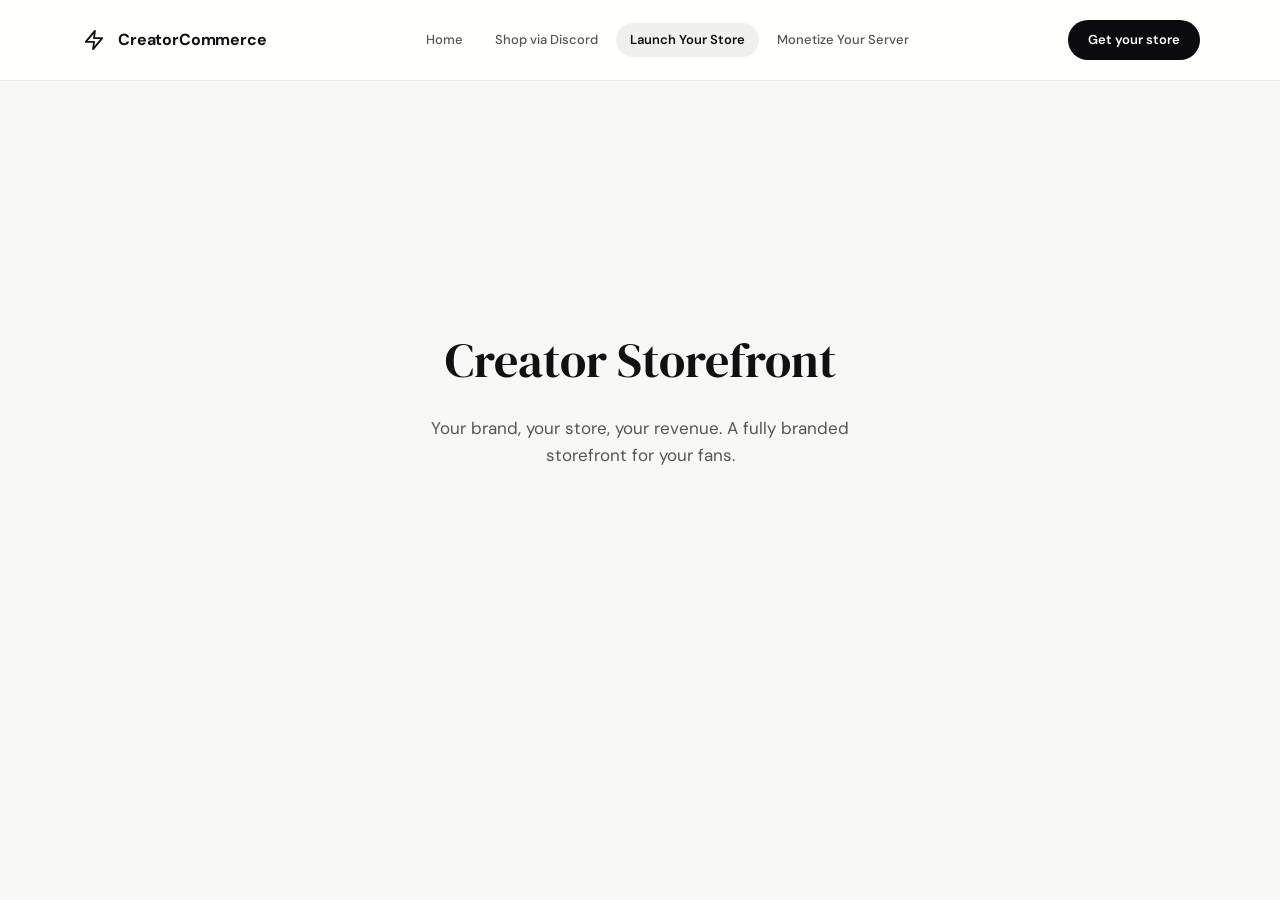
<file: creator-storefront.html>
<!DOCTYPE html>
<html lang="en">
<head>
  <meta charset="UTF-8">
  <meta name="viewport" content="width=device-width, initial-scale=1.0">
  <title>Creator Storefront — CreatorCommerce</title>
  <link rel="preconnect" href="https://fonts.googleapis.com">
  <link rel="preconnect" href="https://fonts.gstatic.com" crossorigin>
  <link href="https://fonts.googleapis.com/css2?family=DM+Sans:ital,wght@0,400;0,500;0,600;0,700;1,400&family=DM+Serif+Display&display=swap" rel="stylesheet">
  <style>
    *, *::before, *::after { box-sizing: border-box; margin: 0; padding: 0; }
    html { scroll-behavior: smooth; }
    img, svg, video { display: block; max-width: 100%; }
    button { cursor: pointer; border: none; background: none; font: inherit; color: inherit; }
    a { color: inherit; text-decoration: none; }

    :root {
      --bg: #F8F8F6; --surface: #fff; --dark: #0A0A0F;
      --text: #111; --text-secondary: #555; --text-muted: #999; --text-inverse: #0A0A0F;
      --accent: #C6F135; --accent-hover: #D4F85A; --accent-light: rgba(198,241,53,0.15);
      --border: rgba(0,0,0,0.08);
      --font-body: 'DM Sans', -apple-system, BlinkMacSystemFont, sans-serif;
      --font-display: 'DM Serif Display', Georgia, serif;
      --ease-out: cubic-bezier(0.16, 1, 0.3, 1);
      --radius-sm: 8px; --radius-md: 12px; --radius-full: 9999px;
    }
    body { font-family: var(--font-body); font-size: 16px; line-height: 1.6; color: var(--text); background: var(--bg); -webkit-font-smoothing: antialiased; }
    .container { max-width: 1200px; margin: 0 auto; padding: 0 24px; }
    @media (min-width: 768px) { .container { padding: 0 40px; } }

    /* NAV — light variant */
    .nav { --nav-bg: rgba(255,255,255,0.88); --nav-border: rgba(0,0,0,0.08); --nav-text: #555; --nav-text-hover: #111; --nav-active-bg: rgba(0,0,0,0.06); --nav-brand-color: #111; --nav-toggle-color: #111; padding: 16px 0; position: sticky; top: 0; z-index: 100; background: var(--nav-bg); backdrop-filter: blur(16px); -webkit-backdrop-filter: blur(16px); border-bottom: 1px solid var(--nav-border); }
    .nav-inner { display: flex; align-items: center; justify-content: space-between; height: 48px; }
    .nav-brand { display: flex; align-items: center; gap: 10px; }
    .nav-icon { width: 28px; height: 28px; display: flex; align-items: center; justify-content: center; color: var(--nav-brand-color); }
    .nav-brand-text { font-size: 16px; font-weight: 700; color: var(--nav-brand-color); letter-spacing: -0.01em; }
    .nav-links { display: none; align-items: center; gap: 4px; }
    @media (min-width: 768px) { .nav-links { display: flex; } }
    .nav-links a { font-size: 13px; font-weight: 500; color: var(--nav-text); padding: 7px 14px; border-radius: var(--radius-full); transition: color 200ms var(--ease-out), background 200ms var(--ease-out); }
    .nav-links a:hover { color: var(--nav-text-hover); background: var(--nav-active-bg); }
    .nav-links a.active { color: var(--nav-text-hover); background: var(--nav-active-bg); font-weight: 600; }
    .nav-cta { display: inline-flex; align-items: center; justify-content: center; height: 40px; padding: 0 20px; background: var(--dark); color: #fff; font-size: 13px; font-weight: 600; border-radius: var(--radius-full); transition: opacity 200ms var(--ease-out), transform 200ms var(--ease-out); }
    .nav-cta:hover { opacity: 0.85; transform: translateY(-1px); }
    .nav-toggle { display: flex; align-items: center; justify-content: center; width: 40px; height: 40px; color: var(--nav-toggle-color); border-radius: var(--radius-sm); }
    @media (min-width: 768px) { .nav-toggle { display: none; } }

    .mobile-menu { display: none; position: fixed; inset: 0; z-index: 200; background: rgba(255,255,255,0.97); backdrop-filter: blur(24px); -webkit-backdrop-filter: blur(24px); flex-direction: column; padding: 24px; }
    .mobile-menu.is-open { display: flex; }
    .mobile-menu-header { display: flex; align-items: center; justify-content: space-between; margin-bottom: 48px; }
    .mobile-menu-close { width: 40px; height: 40px; display: flex; align-items: center; justify-content: center; color: #999; border-radius: var(--radius-full); }
    .mobile-menu-links { display: flex; flex-direction: column; gap: 4px; }
    .mobile-menu-links a { font-size: 20px; font-weight: 500; color: #555; padding: 16px 20px; border-radius: var(--radius-md); transition: color 200ms, background 200ms; }
    .mobile-menu-links a:hover { color: #111; background: rgba(0,0,0,0.04); }
    .mobile-menu-links a.active { color: #111; background: rgba(0,0,0,0.06); font-weight: 600; }
    .mobile-menu-cta { margin-top: auto; display: flex; align-items: center; justify-content: center; height: 52px; background: var(--dark); color: #fff; font-size: 15px; font-weight: 600; border-radius: var(--radius-full); }

    /* PLACEHOLDER */
    .placeholder { display: flex; flex-direction: column; align-items: center; justify-content: center; min-height: 70vh; text-align: center; padding: 48px 24px; }
    .placeholder h1 { font-family: var(--font-display); font-size: clamp(2rem, 5vw, 3rem); font-weight: 400; margin-bottom: 16px; color: #111; }
    .placeholder p { font-size: 17px; color: #555; max-width: 440px; }
  </style>
</head>
<body>

  <nav class="nav" role="navigation" aria-label="Main navigation">
    <div class="container">
      <div class="nav-inner">
        <a href="index.html" class="nav-brand"><div class="nav-icon"><svg width="22" height="22" viewBox="0 0 24 24" fill="none" stroke="currentColor" stroke-width="2" stroke-linecap="round" stroke-linejoin="round"><polygon points="13 2 3 14 12 14 11 22 21 10 12 10 13 2"/></svg></div><div class="nav-brand-text">CreatorCommerce</div></a>
        <div class="nav-links">
          <a href="index.html">Home</a>
          <a href="gamer.html">Shop via Discord</a>
          <a href="creator-storefront.html" class="active">Launch Your Store</a>
          <a href="discord-communities.html">Monetize Your Server</a>
        </div>
        <a href="index.html#waitlist" class="nav-cta">Get your store</a>
        <button class="nav-toggle" onclick="openMobileMenu()" aria-label="Open menu"><svg width="22" height="22" viewBox="0 0 24 24" fill="none" stroke="currentColor" stroke-width="2" stroke-linecap="round"><line x1="3" y1="6" x2="21" y2="6"/><line x1="3" y1="12" x2="21" y2="12"/><line x1="3" y1="18" x2="21" y2="18"/></svg></button>
      </div>
    </div>
  </nav>

  <div class="mobile-menu" id="mobileMenu">
    <div class="mobile-menu-header">
      <a href="index.html" class="nav-brand"><div class="nav-icon"><svg width="22" height="22" viewBox="0 0 24 24" fill="none" stroke="currentColor" stroke-width="2" stroke-linecap="round" stroke-linejoin="round"><polygon points="13 2 3 14 12 14 11 22 21 10 12 10 13 2"/></svg></div><div class="nav-brand-text">CreatorCommerce</div></a>
      <button class="mobile-menu-close" onclick="closeMobileMenu()" aria-label="Close menu"><svg width="24" height="24" viewBox="0 0 24 24" fill="none" stroke="currentColor" stroke-width="2" stroke-linecap="round"><line x1="18" y1="6" x2="6" y2="18"/><line x1="6" y1="6" x2="18" y2="18"/></svg></button>
    </div>
    <div class="mobile-menu-links">
      <a href="index.html">Home</a>
      <a href="gamer.html">Gamer</a>
      <a href="creator-storefront.html" class="active">Creator Storefront</a>
      <a href="discord-communities.html">Discord Communities</a>
    </div>
    <a href="index.html#waitlist" class="mobile-menu-cta" onclick="closeMobileMenu()">Get your store</a>
  </div>

  <div class="placeholder">
    <h1>Creator Storefront</h1>
    <p>Your brand, your store, your revenue. A fully branded storefront for your fans.</p>
  </div>

  <script>
    function openMobileMenu() { document.getElementById('mobileMenu').classList.add('is-open'); document.body.style.overflow = 'hidden'; }
    function closeMobileMenu() { document.getElementById('mobileMenu').classList.remove('is-open'); document.body.style.overflow = ''; }
  </script>
</body>
</html>
</file>
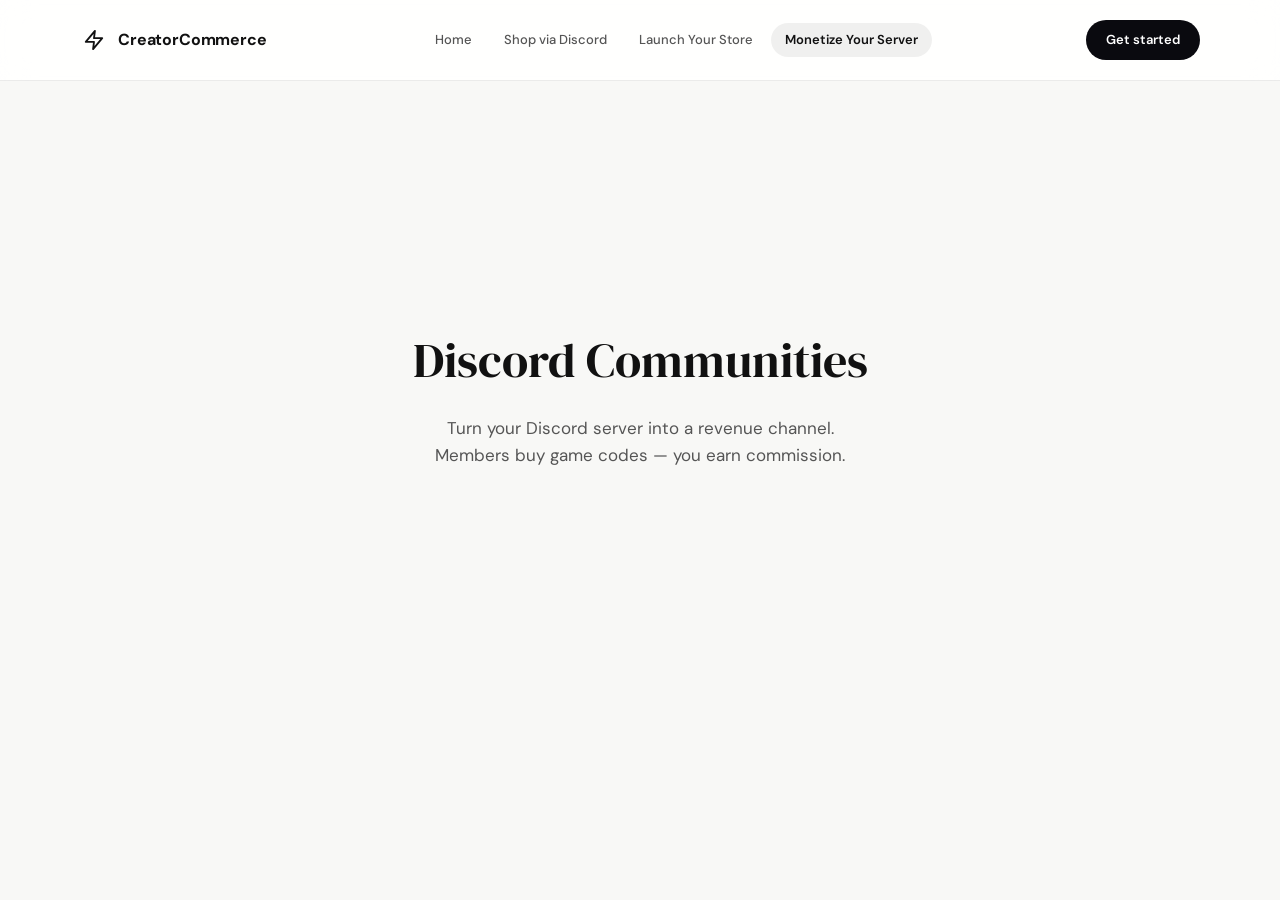
<file: discord-communities.html>
<!DOCTYPE html>
<html lang="en">
<head>
  <meta charset="UTF-8">
  <meta name="viewport" content="width=device-width, initial-scale=1.0">
  <title>Discord Communities — CreatorCommerce</title>
  <link rel="preconnect" href="https://fonts.googleapis.com">
  <link rel="preconnect" href="https://fonts.gstatic.com" crossorigin>
  <link href="https://fonts.googleapis.com/css2?family=DM+Sans:ital,wght@0,400;0,500;0,600;0,700;1,400&family=DM+Serif+Display&display=swap" rel="stylesheet">
  <style>
    *, *::before, *::after { box-sizing: border-box; margin: 0; padding: 0; }
    html { scroll-behavior: smooth; }
    img, svg, video { display: block; max-width: 100%; }
    button { cursor: pointer; border: none; background: none; font: inherit; color: inherit; }
    a { color: inherit; text-decoration: none; }

    :root {
      --bg: #F8F8F6; --surface: #fff; --dark: #0A0A0F;
      --text: #111; --text-secondary: #555; --text-muted: #999; --text-inverse: #0A0A0F;
      --accent: #C6F135; --accent-hover: #D4F85A; --accent-light: rgba(198,241,53,0.15);
      --border: rgba(0,0,0,0.08);
      --font-body: 'DM Sans', -apple-system, BlinkMacSystemFont, sans-serif;
      --font-display: 'DM Serif Display', Georgia, serif;
      --ease-out: cubic-bezier(0.16, 1, 0.3, 1);
      --radius-sm: 8px; --radius-md: 12px; --radius-full: 9999px;
    }
    body { font-family: var(--font-body); font-size: 16px; line-height: 1.6; color: var(--text); background: var(--bg); -webkit-font-smoothing: antialiased; }
    .container { max-width: 1200px; margin: 0 auto; padding: 0 24px; }
    @media (min-width: 768px) { .container { padding: 0 40px; } }

    /* NAV — light variant */
    .nav { --nav-bg: rgba(255,255,255,0.88); --nav-border: rgba(0,0,0,0.08); --nav-text: #555; --nav-text-hover: #111; --nav-active-bg: rgba(0,0,0,0.06); --nav-brand-color: #111; --nav-toggle-color: #111; padding: 16px 0; position: sticky; top: 0; z-index: 100; background: var(--nav-bg); backdrop-filter: blur(16px); -webkit-backdrop-filter: blur(16px); border-bottom: 1px solid var(--nav-border); }
    .nav-inner { display: flex; align-items: center; justify-content: space-between; height: 48px; }
    .nav-brand { display: flex; align-items: center; gap: 10px; }
    .nav-icon { width: 28px; height: 28px; display: flex; align-items: center; justify-content: center; color: var(--nav-brand-color); }
    .nav-brand-text { font-size: 16px; font-weight: 700; color: var(--nav-brand-color); letter-spacing: -0.01em; }
    .nav-links { display: none; align-items: center; gap: 4px; }
    @media (min-width: 768px) { .nav-links { display: flex; } }
    .nav-links a { font-size: 13px; font-weight: 500; color: var(--nav-text); padding: 7px 14px; border-radius: var(--radius-full); transition: color 200ms var(--ease-out), background 200ms var(--ease-out); }
    .nav-links a:hover { color: var(--nav-text-hover); background: var(--nav-active-bg); }
    .nav-links a.active { color: var(--nav-text-hover); background: var(--nav-active-bg); font-weight: 600; }
    .nav-cta { display: inline-flex; align-items: center; justify-content: center; height: 40px; padding: 0 20px; background: var(--dark); color: #fff; font-size: 13px; font-weight: 600; border-radius: var(--radius-full); transition: opacity 200ms var(--ease-out), transform 200ms var(--ease-out); }
    .nav-cta:hover { opacity: 0.85; transform: translateY(-1px); }
    .nav-toggle { display: flex; align-items: center; justify-content: center; width: 40px; height: 40px; color: var(--nav-toggle-color); border-radius: var(--radius-sm); }
    @media (min-width: 768px) { .nav-toggle { display: none; } }

    .mobile-menu { display: none; position: fixed; inset: 0; z-index: 200; background: rgba(255,255,255,0.97); backdrop-filter: blur(24px); -webkit-backdrop-filter: blur(24px); flex-direction: column; padding: 24px; }
    .mobile-menu.is-open { display: flex; }
    .mobile-menu-header { display: flex; align-items: center; justify-content: space-between; margin-bottom: 48px; }
    .mobile-menu-close { width: 40px; height: 40px; display: flex; align-items: center; justify-content: center; color: #999; border-radius: var(--radius-full); }
    .mobile-menu-links { display: flex; flex-direction: column; gap: 4px; }
    .mobile-menu-links a { font-size: 20px; font-weight: 500; color: #555; padding: 16px 20px; border-radius: var(--radius-md); transition: color 200ms, background 200ms; }
    .mobile-menu-links a:hover { color: #111; background: rgba(0,0,0,0.04); }
    .mobile-menu-links a.active { color: #111; background: rgba(0,0,0,0.06); font-weight: 600; }
    .mobile-menu-cta { margin-top: auto; display: flex; align-items: center; justify-content: center; height: 52px; background: var(--dark); color: #fff; font-size: 15px; font-weight: 600; border-radius: var(--radius-full); }

    /* PLACEHOLDER */
    .placeholder { display: flex; flex-direction: column; align-items: center; justify-content: center; min-height: 70vh; text-align: center; padding: 48px 24px; }
    .placeholder h1 { font-family: var(--font-display); font-size: clamp(2rem, 5vw, 3rem); font-weight: 400; margin-bottom: 16px; color: #111; }
    .placeholder p { font-size: 17px; color: #555; max-width: 440px; }
  </style>
</head>
<body>

  <nav class="nav" role="navigation" aria-label="Main navigation">
    <div class="container">
      <div class="nav-inner">
        <a href="index.html" class="nav-brand"><div class="nav-icon"><svg width="22" height="22" viewBox="0 0 24 24" fill="none" stroke="currentColor" stroke-width="2" stroke-linecap="round" stroke-linejoin="round"><polygon points="13 2 3 14 12 14 11 22 21 10 12 10 13 2"/></svg></div><div class="nav-brand-text">CreatorCommerce</div></a>
        <div class="nav-links">
          <a href="index.html">Home</a>
          <a href="gamer.html">Shop via Discord</a>
          <a href="creator-storefront.html">Launch Your Store</a>
          <a href="discord-communities.html" class="active">Monetize Your Server</a>
        </div>
        <a href="index.html#waitlist" class="nav-cta">Get started</a>
        <button class="nav-toggle" onclick="openMobileMenu()" aria-label="Open menu"><svg width="22" height="22" viewBox="0 0 24 24" fill="none" stroke="currentColor" stroke-width="2" stroke-linecap="round"><line x1="3" y1="6" x2="21" y2="6"/><line x1="3" y1="12" x2="21" y2="12"/><line x1="3" y1="18" x2="21" y2="18"/></svg></button>
      </div>
    </div>
  </nav>

  <div class="mobile-menu" id="mobileMenu">
    <div class="mobile-menu-header">
      <a href="index.html" class="nav-brand"><div class="nav-icon"><svg width="22" height="22" viewBox="0 0 24 24" fill="none" stroke="currentColor" stroke-width="2" stroke-linecap="round" stroke-linejoin="round"><polygon points="13 2 3 14 12 14 11 22 21 10 12 10 13 2"/></svg></div><div class="nav-brand-text">CreatorCommerce</div></a>
      <button class="mobile-menu-close" onclick="closeMobileMenu()" aria-label="Close menu"><svg width="24" height="24" viewBox="0 0 24 24" fill="none" stroke="currentColor" stroke-width="2" stroke-linecap="round"><line x1="18" y1="6" x2="6" y2="18"/><line x1="6" y1="6" x2="18" y2="18"/></svg></button>
    </div>
    <div class="mobile-menu-links">
      <a href="index.html">Home</a>
      <a href="gamer.html">Gamer</a>
      <a href="creator-storefront.html">Creator Storefront</a>
      <a href="discord-communities.html" class="active">Discord Communities</a>
    </div>
    <a href="index.html#waitlist" class="mobile-menu-cta" onclick="closeMobileMenu()">Get started</a>
  </div>

  <div class="placeholder">
    <h1>Discord Communities</h1>
    <p>Turn your Discord server into a revenue channel. Members buy game codes — you earn commission.</p>
  </div>

  <script>
    function openMobileMenu() { document.getElementById('mobileMenu').classList.add('is-open'); document.body.style.overflow = 'hidden'; }
    function closeMobileMenu() { document.getElementById('mobileMenu').classList.remove('is-open'); document.body.style.overflow = ''; }
  </script>
</body>
</html>
</file>
